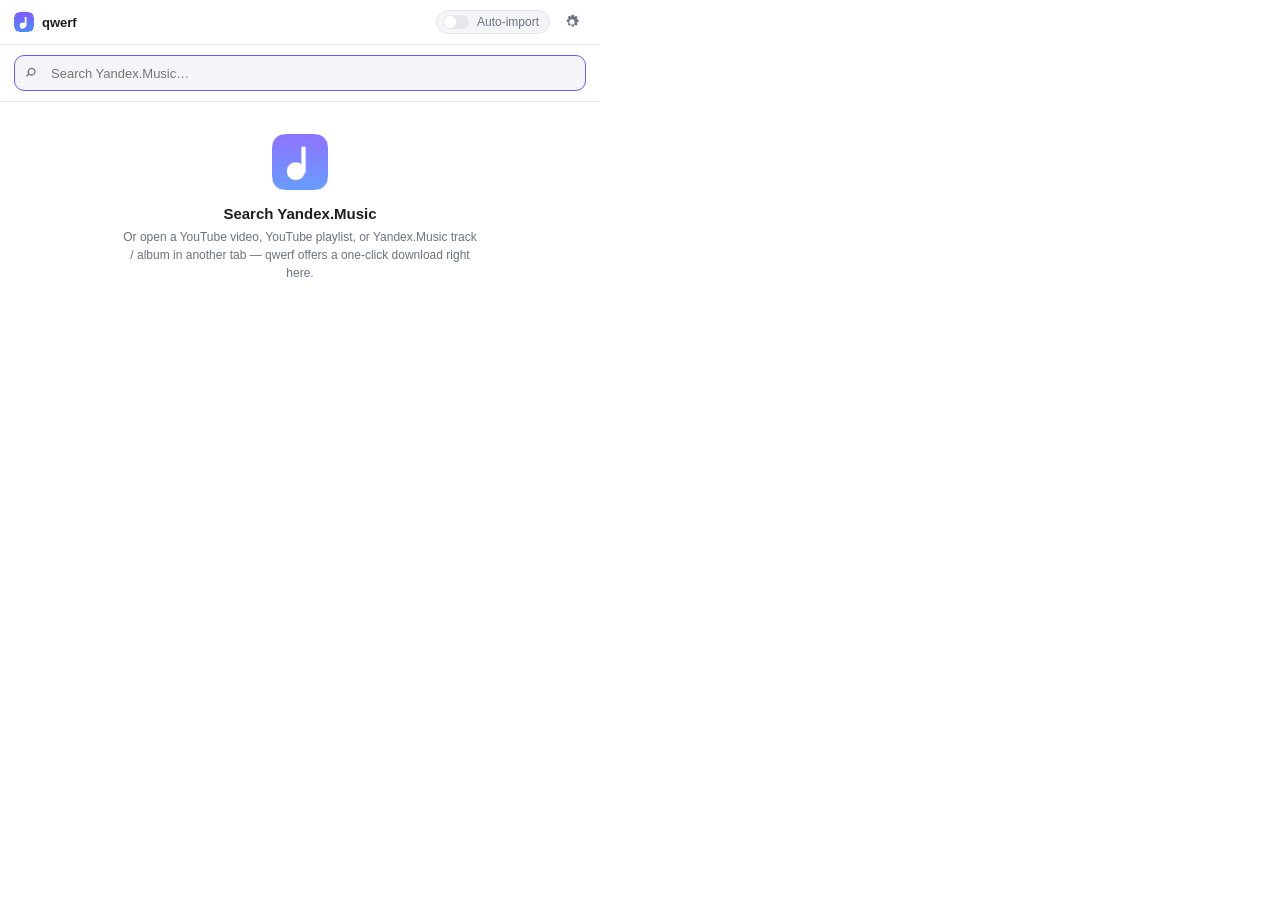
<file: extension/popup.html>
<!doctype html>
<html lang="en">
<head>
  <meta charset="utf-8" />
  <meta name="color-scheme" content="light dark" />
  <title>qwerf</title>
  <link rel="stylesheet" href="popup.css" />
</head>
<body>
  <header class="topbar">
    <div class="brand">
      <img src="icons/icon32.png" alt="" width="20" height="20" />
      <span>qwerf</span>
    </div>
    <div class="topbar-actions">
      <label class="auto-toggle" id="auto-toggle" title="Auto-import every download into Apple Music">
        <input id="auto-import" type="checkbox" />
        <span class="toggle-track" aria-hidden="true"><span class="toggle-thumb"></span></span>
        <span class="toggle-label">Auto-import</span>
      </label>
      <button id="settings-toggle" class="icon-btn" type="button" aria-label="Settings" title="Settings">
        <svg viewBox="0 0 24 24" width="18" height="18" aria-hidden="true">
          <path fill="currentColor" d="M12 8a4 4 0 1 0 0 8 4 4 0 0 0 0-8Zm9.4 4-2 .3-.4 1 1.2 1.6a.6.6 0 0 1-.1.8l-1.5 1.5a.6.6 0 0 1-.8.1L16.2 16l-1 .4-.3 2a.6.6 0 0 1-.6.5h-2.6a.6.6 0 0 1-.6-.5l-.3-2-1-.4-1.6 1.2a.6.6 0 0 1-.8-.1L5.9 15.6a.6.6 0 0 1-.1-.8L7 13.2l-.4-1-2-.3a.6.6 0 0 1-.5-.6V8.7a.6.6 0 0 1 .5-.6l2-.3.4-1L5.8 5.2a.6.6 0 0 1 .1-.8L7.4 2.9a.6.6 0 0 1 .8-.1L9.8 4l1-.4.3-2a.6.6 0 0 1 .6-.5h2.6a.6.6 0 0 1 .6.5l.3 2 1 .4 1.6-1.2a.6.6 0 0 1 .8.1l1.5 1.5a.6.6 0 0 1 .1.8L18.9 7l.4 1 2 .3a.6.6 0 0 1 .5.6v2.6a.6.6 0 0 1-.4.5Z"/>
        </svg>
      </button>
    </div>
  </header>

  <div id="settings-panel" class="settings hidden">
    <label class="field">
      <span>Server URL</span>
      <input id="server-url" type="url" placeholder="http://127.0.0.1:8765" />
    </label>
    <div class="row gap">
      <button id="settings-test" class="btn ghost" type="button">Test connection</button>
      <button id="settings-save" class="btn" type="button">Save</button>
    </div>
    <div id="settings-status" class="status muted" aria-live="polite"></div>
  </div>

  <form id="search-form" class="search">
    <label class="search-input">
      <svg viewBox="0 0 24 24" width="16" height="16" aria-hidden="true">
        <path fill="currentColor" d="M10 4a6 6 0 1 1-3.9 10.6l-3.3 3.3-1.4-1.4 3.3-3.3A6 6 0 0 1 10 4Zm0 2a4 4 0 1 0 0 8 4 4 0 0 0 0-8Z"/>
      </svg>
      <input id="q" type="search" placeholder="Search Yandex.Music…" autocomplete="off" autofocus />
      <button id="clear" type="button" class="icon-btn small hidden" aria-label="Clear">
        <svg viewBox="0 0 24 24" width="14" height="14" aria-hidden="true">
          <path fill="currentColor" d="M6.4 5 12 10.6 17.6 5 19 6.4 13.4 12 19 17.6 17.6 19 12 13.4 6.4 19 5 17.6 10.6 12 5 6.4Z"/>
        </svg>
      </button>
    </label>
  </form>

  <main id="scroll" class="scroll" aria-live="polite">
    <!-- Active jobs (in-flight downloads carrying over from previous popup session) -->
    <section id="active" class="active hidden">
      <header class="section-header">
        <span class="section-label">Active downloads</span>
        <button id="active-cancel-all" class="link-btn" type="button">Cancel all</button>
      </header>
      <ul id="active-list"></ul>
    </section>

    <!-- Context section (yandex track/album, youtube watch/playlist) -->
    <section id="context" class="context hidden">
      <header class="section-header">
        <span class="section-label" id="context-label">From this page</span>
        <button id="context-action" class="btn small hidden" type="button"></button>
      </header>
      <div id="context-body" class="context-body"></div>
    </section>

    <!-- Search results (or placeholder when empty) -->
    <section id="results" class="results">
      <div class="placeholder" id="placeholder">
        <div class="hero">
          <img src="icons/icon128.png" alt="" width="56" height="56" />
          <p class="hero-title">Search Yandex.Music</p>
          <p class="hero-sub">
            Or open a YouTube video, YouTube playlist, or Yandex.Music
            track / album in another tab — qwerf offers a one-click
            download right here.
          </p>
        </div>
      </div>
    </section>
  </main>

  <footer id="footer" class="footer hidden">
    <span id="footer-text"></span>
  </footer>

  <!-- ============================================================== -->
  <!--                            templates                            -->
  <!-- ============================================================== -->

  <!-- Used for search results and the Yandex track context card. -->
  <template id="result-template">
    <li class="result" data-track-id="">
      <a class="cover" target="_blank" rel="noreferrer noopener">
        <img alt="" loading="lazy" />
      </a>
      <a class="meta" target="_blank" rel="noreferrer noopener">
        <span class="title"></span>
        <span class="artists"></span>
      </a>
      <button class="dl btn" type="button">
        <svg class="dl-icon" viewBox="0 0 24 24" width="14" height="14" aria-hidden="true">
          <path fill="currentColor" d="M11 3h2v9.6l3.3-3.3 1.4 1.4L12 16.4l-5.7-5.7 1.4-1.4L11 12.6V3Zm-7 16h16v2H4v-2Z"/>
        </svg>
        <span class="dl-label">Download</span>
      </button>
    </li>
  </template>

  <!-- YouTube single-video context card. -->
  <template id="yt-context-template">
    <div class="yt-context">
      <a class="yt-thumb" target="_blank" rel="noreferrer noopener">
        <img alt="" loading="lazy" />
      </a>
      <div class="yt-body">
        <a class="yt-title" target="_blank" rel="noreferrer noopener"></a>
        <div class="yt-sub">
          <span class="yt-channel"></span>
          <span class="yt-dot" aria-hidden="true">·</span>
          <span class="yt-duration"></span>
        </div>
        <div class="yt-actions">
          <button class="yt-audio dl btn" type="button" data-state="idle">
            <svg viewBox="0 0 24 24" width="14" height="14" aria-hidden="true">
              <path fill="currentColor" d="M9 3v10.55A4 4 0 1 0 11 17V7h6V3H9Z"/>
            </svg>
            <span class="dl-label">Audio</span>
          </button>
          <div class="yt-video-row">
            <select class="yt-quality" aria-label="Video quality"></select>
            <button class="yt-video dl btn" type="button" data-state="idle">
              <svg viewBox="0 0 24 24" width="14" height="14" aria-hidden="true">
                <path fill="currentColor" d="M4 5h12a2 2 0 0 1 2 2v3l4-2v8l-4-2v3a2 2 0 0 1-2 2H4a2 2 0 0 1-2-2V7a2 2 0 0 1 2-2Z"/>
              </svg>
              <span class="dl-label">Video</span>
            </button>
          </div>
        </div>
      </div>
    </div>
  </template>

  <!-- Album / playlist header (cover + title + count + 'Download all'). -->
  <template id="collection-header-template">
    <div class="collection-header">
      <a class="collection-cover" target="_blank" rel="noreferrer noopener">
        <img alt="" loading="lazy" />
      </a>
      <div class="collection-meta">
        <a class="collection-title" target="_blank" rel="noreferrer noopener"></a>
        <span class="collection-sub"></span>
      </div>
      <div class="collection-actions">
        <select class="collection-quality hidden" aria-label="Default video quality"></select>
        <button class="collection-mode hidden btn ghost small" type="button"></button>
        <button class="collection-all btn" type="button">
          <span class="dl-label">Download all</span>
        </button>
      </div>
    </div>
  </template>

  <!-- Single row inside an album / playlist track list. -->
  <template id="collection-row-template">
    <li class="collection-row">
      <span class="row-num"></span>
      <a class="row-cover" target="_blank" rel="noreferrer noopener">
        <img alt="" loading="lazy" />
      </a>
      <a class="row-meta" target="_blank" rel="noreferrer noopener">
        <span class="title"></span>
        <span class="artists"></span>
      </a>
      <button class="row-dl dl btn small" type="button">
        <span class="dl-label">Download</span>
      </button>
    </li>
  </template>

  <!-- Active job row in the persistent panel. -->
  <template id="active-row-template">
    <li class="active-row" data-task-id="">
      <span class="active-kind"></span>
      <div class="active-meta">
        <span class="active-title"></span>
        <span class="active-sub"></span>
      </div>
      <span class="active-stage"></span>
      <button class="active-cancel icon-btn small" type="button" aria-label="Cancel">
        <svg viewBox="0 0 24 24" width="14" height="14" aria-hidden="true">
          <path fill="currentColor" d="M6.4 5 12 10.6 17.6 5 19 6.4 13.4 12 19 17.6 17.6 19 12 13.4 6.4 19 5 17.6 10.6 12 5 6.4Z"/>
        </svg>
      </button>
    </li>
  </template>

  <template id="context-loading-template">
    <div class="context-loading">
      <div class="spinner" aria-hidden="true"></div>
      <span class="muted">Loading info from this page…</span>
    </div>
  </template>

  <template id="context-error-template">
    <div class="context-error">
      <span class="status err"></span>
    </div>
  </template>
</body>
<script src="popup.js"></script>
</html>
</file>
<file: extension/popup.css>
/* qwerf popup — modern, responsive, dark-mode aware */

* { box-sizing: border-box; }

:root {
  --bg: #ffffff;
  --bg-soft: #f4f5f9;
  --bg-elev: #ffffff;
  --fg: #1a1d23;
  --fg-muted: #6b7280;
  --border: #e5e7eb;
  --accent: #6c5ce7;
  --accent-hover: #5b4ad8;
  --accent-fg: #ffffff;
  --danger: #e14b4b;
  --success: #2ec27e;
  --warning: #d68a00;
  --shadow: 0 6px 24px rgba(20, 22, 40, 0.08);
  --radius: 10px;
  --radius-sm: 6px;
}

@media (prefers-color-scheme: dark) {
  :root {
    --bg: #15161c;
    --bg-soft: #1c1e26;
    --bg-elev: #20222b;
    --fg: #ececf1;
    --fg-muted: #9aa0ad;
    --border: #2a2d39;
    --accent: #8a7bff;
    --accent-hover: #7868ff;
    --shadow: 0 6px 24px rgba(0, 0, 0, 0.3);
  }
}

html, body {
  margin: 0;
  padding: 0;
  font-family: -apple-system, BlinkMacSystemFont, "Segoe UI", "Helvetica Neue",
    sans-serif;
  font-size: 13px;
  color: var(--fg);
  background: var(--bg);
  width: 600px;
  height: 600px;
  overflow: hidden;
  display: flex;
  flex-direction: column;
}

button { font-family: inherit; font-size: inherit; cursor: pointer; }
a { color: inherit; text-decoration: none; }
a:hover .title, a:hover .yt-title, a:hover .collection-title {
  text-decoration: underline;
}

/* ---------- Top bar ---------- */
.topbar {
  display: flex;
  align-items: center;
  justify-content: space-between;
  padding: 8px 14px;
  border-bottom: 1px solid var(--border);
  background: var(--bg-elev);
  flex: 0 0 auto;
}
.brand { display: flex; align-items: center; gap: 8px; font-weight: 600; }
.topbar-actions { display: flex; align-items: center; gap: 8px; }

.icon-btn {
  border: 0;
  background: transparent;
  color: var(--fg-muted);
  display: inline-flex;
  align-items: center;
  justify-content: center;
  border-radius: var(--radius-sm);
  width: 28px; height: 28px;
}
.icon-btn:hover { background: var(--bg-soft); color: var(--fg); }
.icon-btn.small { width: 22px; height: 22px; }

/* ---------- Auto-import toggle ---------- */
.auto-toggle {
  display: inline-flex;
  align-items: center;
  gap: 8px;
  padding: 4px 10px 4px 6px;
  border-radius: 999px;
  background: var(--bg-soft);
  border: 1px solid var(--border);
  cursor: pointer;
  font-size: 12px;
  font-weight: 500;
  color: var(--fg-muted);
  user-select: none;
  transition: color 120ms ease, background 120ms ease, border-color 120ms ease;
}
.auto-toggle:hover { color: var(--fg); }
.auto-toggle input { display: none; }
.toggle-track {
  width: 26px; height: 14px;
  background: var(--border);
  border-radius: 999px;
  position: relative;
  flex: 0 0 auto;
  transition: background 120ms ease;
}
.toggle-thumb {
  position: absolute;
  top: 1px; left: 1px;
  width: 12px; height: 12px;
  border-radius: 50%;
  background: var(--bg);
  transition: transform 120ms ease;
}
.auto-toggle input:checked ~ .toggle-track {
  background: var(--accent);
}
.auto-toggle input:checked ~ .toggle-track .toggle-thumb {
  transform: translateX(12px);
}
.auto-toggle.is-on { color: var(--fg); border-color: var(--accent); }
.auto-toggle.is-disabled { opacity: 0.5; cursor: not-allowed; }

/* ---------- Settings panel ---------- */
.settings {
  display: flex;
  flex-direction: column;
  gap: 10px;
  padding: 12px 14px;
  background: var(--bg-soft);
  border-bottom: 1px solid var(--border);
  flex: 0 0 auto;
}
.settings.hidden { display: none; }

.field {
  display: flex;
  flex-direction: column;
  gap: 4px;
  font-size: 12px;
  color: var(--fg-muted);
}
.field input {
  font: inherit;
  color: var(--fg);
  padding: 8px 10px;
  border-radius: var(--radius-sm);
  border: 1px solid var(--border);
  background: var(--bg-elev);
  outline: none;
}
.field input:focus { border-color: var(--accent); }

.row { display: flex; align-items: center; }
.row.gap { gap: 8px; }

/* ---------- Search bar ---------- */
.search {
  padding: 10px 14px;
  background: var(--bg-elev);
  border-bottom: 1px solid var(--border);
  flex: 0 0 auto;
}
.search-input {
  display: flex;
  align-items: center;
  gap: 8px;
  background: var(--bg-soft);
  border: 1px solid var(--border);
  border-radius: var(--radius);
  padding: 0 8px 0 10px;
  height: 36px;
  transition: border-color 120ms ease;
}
.search-input:focus-within { border-color: var(--accent); }
.search-input svg { color: var(--fg-muted); flex: 0 0 auto; }
.search-input input {
  flex: 1; border: 0; background: transparent; outline: none;
  font: inherit; color: var(--fg);
}
.search-input input::-webkit-search-decoration,
.search-input input::-webkit-search-cancel-button { -webkit-appearance: none; }

/* ---------- Scrollable main area ---------- */
.scroll {
  flex: 1 1 auto;
  overflow-y: auto;
  overflow-x: hidden;
  padding: 0;
  background: var(--bg);
}

/* Section headers (active / context) */
.section-header {
  display: flex;
  align-items: center;
  justify-content: space-between;
  padding: 8px 14px 4px;
  font-size: 11px;
  text-transform: uppercase;
  letter-spacing: 0.6px;
  color: var(--fg-muted);
}
.section-label { font-weight: 600; }

/* ---------- Active jobs panel ---------- */
.active {
  background: color-mix(in srgb, var(--accent) 5%, var(--bg));
  border-bottom: 1px solid var(--border);
}
.active.hidden { display: none; }
.active ul { list-style: none; margin: 0; padding: 0 0 6px; }

.active-row {
  display: grid;
  grid-template-columns: 18px 1fr auto 22px;
  align-items: center;
  gap: 8px;
  padding: 6px 14px;
  font-size: 12px;
}
.active-row + .active-row { border-top: 1px solid var(--border); }

.active-kind {
  width: 16px; height: 16px;
  border-radius: 4px;
  background: var(--accent);
  color: var(--accent-fg);
  font-size: 9px;
  font-weight: 700;
  display: inline-flex;
  align-items: center;
  justify-content: center;
  flex: 0 0 auto;
}
.active-kind.k-yandex { background: #ffdb4d; color: #2f2400; }
.active-kind.k-yt { background: #ff4040; color: #fff; }

.active-meta { min-width: 0; display: flex; flex-direction: column; }
.active-title {
  font-weight: 600;
  white-space: nowrap; overflow: hidden; text-overflow: ellipsis;
}
.active-sub {
  font-size: 11px;
  color: var(--fg-muted);
  white-space: nowrap; overflow: hidden; text-overflow: ellipsis;
}
.active-stage {
  font-size: 11px;
  font-weight: 600;
  color: var(--fg-muted);
  text-transform: uppercase;
  letter-spacing: 0.4px;
  white-space: nowrap;
}
.active-stage.s-error { color: var(--danger); }
.active-stage.s-done, .active-stage.s-skipped { color: var(--success); }

.link-btn {
  background: transparent;
  border: 0;
  color: var(--fg-muted);
  font-size: 11px;
  text-transform: uppercase;
  letter-spacing: 0.6px;
  font-weight: 600;
  padding: 0;
}
.link-btn:hover { color: var(--danger); }

/* ---------- Context section ---------- */
.context {
  background: var(--bg-soft);
  border-bottom: 1px solid var(--border);
  padding-bottom: 6px;
}
.context.hidden { display: none; }

.context-body { padding: 0; }
.context-body ul {
  list-style: none; margin: 0; padding: 0;
}

/* The Yandex track context reuses the search-result row, but we want
   it to feel distinct, so we suppress dividers between rows. */
.context-body .result + .result { border-top: 0; }

/* ---------- YouTube context card ---------- */
.yt-context {
  display: grid;
  grid-template-columns: 96px 1fr;
  gap: 12px;
  padding: 10px 14px 12px;
}
.yt-thumb {
  display: block; width: 96px; height: 54px;
  border-radius: var(--radius-sm);
  overflow: hidden;
  background: var(--bg-elev);
}
.yt-thumb img { width: 100%; height: 100%; object-fit: cover; display: block; }
.yt-body { min-width: 0; display: flex; flex-direction: column; gap: 4px; }
.yt-title {
  font-weight: 600;
  font-size: 13px;
  line-height: 1.3;
  display: -webkit-box;
  -webkit-line-clamp: 2;
  -webkit-box-orient: vertical;
  overflow: hidden;
}
.yt-sub {
  font-size: 12px;
  color: var(--fg-muted);
  display: flex;
  align-items: center;
  gap: 6px;
}
.yt-dot { opacity: 0.6; }
.yt-actions {
  display: flex; flex-wrap: wrap; gap: 8px; margin-top: 6px;
  align-items: center;
}
.yt-video-row { display: flex; align-items: stretch; gap: 0; }
.yt-quality {
  height: 30px; padding: 0 8px;
  border: 1px solid var(--border);
  border-right: 0;
  background: var(--bg-elev); color: var(--fg);
  border-radius: var(--radius-sm) 0 0 var(--radius-sm);
  font-family: inherit; font-size: 12px; font-weight: 600;
  outline: none; cursor: pointer;
}
.yt-quality:focus { border-color: var(--accent); }
.yt-video-row .yt-video {
  border-radius: 0 var(--radius-sm) var(--radius-sm) 0;
}

/* ---------- Album / playlist collection ---------- */
.collection-header {
  display: grid;
  grid-template-columns: 56px 1fr auto;
  align-items: center;
  gap: 10px;
  padding: 8px 14px 8px;
}
.collection-cover {
  width: 56px; height: 56px;
  border-radius: var(--radius-sm);
  overflow: hidden;
  background: var(--bg-elev);
}
.collection-cover img { width: 100%; height: 100%; object-fit: cover; display: block; }
.collection-meta { min-width: 0; display: flex; flex-direction: column; gap: 2px; }
.collection-title {
  font-weight: 700; font-size: 14px; line-height: 1.2;
  white-space: nowrap; overflow: hidden; text-overflow: ellipsis;
}
.collection-sub {
  font-size: 12px; color: var(--fg-muted);
  white-space: nowrap; overflow: hidden; text-overflow: ellipsis;
}
.collection-actions {
  display: flex; align-items: center; gap: 6px;
  flex-wrap: wrap;
  justify-content: flex-end;
}
.collection-quality {
  height: 26px; padding: 0 6px;
  border: 1px solid var(--border);
  background: var(--bg-elev); color: var(--fg);
  border-radius: var(--radius-sm);
  font-family: inherit; font-size: 11px; font-weight: 600;
  outline: none; cursor: pointer;
}

.collection-list {
  list-style: none; margin: 0; padding: 0 0 6px;
  max-height: 320px;
  overflow-y: auto;
  border-top: 1px solid var(--border);
}
.collection-row {
  display: grid;
  grid-template-columns: 24px 36px 1fr auto;
  align-items: center;
  gap: 10px;
  padding: 6px 14px;
}
.collection-row + .collection-row { border-top: 1px solid var(--border); }
.collection-row:hover { background: var(--bg); }
.row-num {
  color: var(--fg-muted);
  font-size: 11px;
  text-align: right;
  font-variant-numeric: tabular-nums;
}
.row-cover {
  width: 36px; height: 36px;
  border-radius: 4px;
  overflow: hidden;
  background: var(--bg-elev);
}
.row-cover img { width: 100%; height: 100%; object-fit: cover; display: block; }
.row-meta { min-width: 0; display: flex; flex-direction: column; gap: 2px; }
.row-meta .title {
  font-weight: 600;
  white-space: nowrap; overflow: hidden; text-overflow: ellipsis;
  font-size: 12px;
}
.row-meta .artists {
  font-size: 11px;
  color: var(--fg-muted);
  white-space: nowrap; overflow: hidden; text-overflow: ellipsis;
}

/* ---------- Search results ---------- */
.results { padding: 0; }
.placeholder {
  padding: 32px 24px;
  display: flex; align-items: center; justify-content: center;
}
.placeholder.hidden { display: none; }
.hero { text-align: center; max-width: 360px; }
.hero img { opacity: 0.85; margin-bottom: 12px; }
.hero-title { margin: 0; font-size: 15px; font-weight: 600; }
.hero-sub {
  margin: 6px 0 0; color: var(--fg-muted);
  font-size: 12px; line-height: 1.5;
}
.results ul { list-style: none; margin: 0; padding: 6px 0; }

.result {
  display: grid;
  grid-template-columns: 44px 1fr auto;
  align-items: center;
  gap: 12px;
  padding: 8px 14px;
  transition: background 100ms ease;
}
.result:hover { background: var(--bg-soft); }
.result + .result { border-top: 1px solid var(--border); }

.cover {
  width: 44px; height: 44px;
  border-radius: var(--radius-sm);
  overflow: hidden;
  background: var(--bg-soft);
  flex: 0 0 auto;
}
.cover img {
  width: 100%; height: 100%; object-fit: cover; display: block;
}
.meta {
  min-width: 0;
  display: flex; flex-direction: column; gap: 2px;
  cursor: pointer;
}
.meta .title {
  font-weight: 600;
  white-space: nowrap; overflow: hidden; text-overflow: ellipsis;
}
.meta .artists {
  color: var(--fg-muted);
  font-size: 12px;
  white-space: nowrap; overflow: hidden; text-overflow: ellipsis;
}
.result.unavailable .meta { opacity: 0.45; }

/* ---------- Buttons ---------- */
.btn {
  display: inline-flex;
  align-items: center;
  justify-content: center;
  gap: 6px;
  padding: 6px 12px;
  height: 30px;
  border: 0;
  background: var(--accent);
  color: var(--accent-fg);
  border-radius: var(--radius-sm);
  font-weight: 600;
  font-size: 12px;
  letter-spacing: 0.2px;
  transition: background 120ms ease, transform 80ms ease;
  white-space: nowrap;
}
.btn:hover { background: var(--accent-hover); }
.btn:active { transform: translateY(1px); }
.btn:disabled { opacity: 0.55; cursor: default; }

.btn.small { height: 26px; padding: 4px 10px; font-size: 11px; }

.btn.ghost {
  background: transparent;
  color: var(--fg);
  border: 1px solid var(--border);
}
.btn.ghost:hover { background: var(--bg-soft); }

/* per-state styling for any download button */
.dl[data-state="downloading"],
.dl[data-state="converting"],
.dl[data-state="exporting"],
.dl[data-state="queued"],
.dl[data-state="pending"] {
  background: var(--bg-soft);
  color: var(--fg);
  cursor: default;
  position: relative;
  overflow: hidden;
}
.dl[data-state="downloading"]::after,
.dl[data-state="converting"]::after,
.dl[data-state="exporting"]::after,
.dl[data-state="queued"]::after,
.dl[data-state="pending"]::after {
  content: "";
  position: absolute;
  inset: 0;
  background: linear-gradient(
    90deg,
    transparent,
    color-mix(in srgb, var(--accent) 30%, transparent),
    transparent
  );
  animation: shimmer 1.2s linear infinite;
}
@keyframes shimmer {
  0%   { transform: translateX(-100%); }
  100% { transform: translateX(100%); }
}

.dl[data-state="done"],
.dl[data-state="skipped"] {
  background: color-mix(in srgb, var(--success) 18%, transparent);
  color: var(--success);
  cursor: default;
}
.dl[data-state="error"] {
  background: color-mix(in srgb, var(--danger) 16%, transparent);
  color: var(--danger);
}
.dl[data-state="cancelled"] {
  background: color-mix(in srgb, var(--fg-muted) 18%, transparent);
  color: var(--fg-muted);
  cursor: default;
}

/* ---------- Footer ---------- */
.footer {
  flex: 0 0 auto;
  padding: 8px 14px;
  border-top: 1px solid var(--border);
  background: var(--bg-elev);
  font-size: 11px;
  color: var(--fg-muted);
  display: flex;
  align-items: center;
  gap: 8px;
}
.footer.hidden { display: none; }

/* ---------- Status / utility ---------- */
.status { font-size: 11px; }
.status.muted { color: var(--fg-muted); }
.status.ok { color: var(--success); }
.status.err { color: var(--danger); }
.muted { color: var(--fg-muted); }
.hidden { display: none !important; }

/* Spinner (loading) */
.context-loading,
.context-error {
  display: flex; align-items: center; gap: 10px;
  padding: 10px 14px 12px;
}
.spinner {
  width: 14px; height: 14px;
  border-radius: 50%;
  border: 2px solid color-mix(in srgb, var(--fg-muted) 35%, transparent);
  border-top-color: var(--accent);
  animation: spin 0.8s linear infinite;
}
@keyframes spin { to { transform: rotate(360deg); } }

/* Scrollbar polish (also applies to the inner collection-list) */
.scroll::-webkit-scrollbar,
.collection-list::-webkit-scrollbar { width: 8px; }
.scroll::-webkit-scrollbar-thumb,
.collection-list::-webkit-scrollbar-thumb {
  background: color-mix(in srgb, var(--fg-muted) 30%, transparent);
  border-radius: 4px;
}
.scroll::-webkit-scrollbar-thumb:hover,
.collection-list::-webkit-scrollbar-thumb:hover {
  background: color-mix(in srgb, var(--fg-muted) 55%, transparent);
}
</file>
